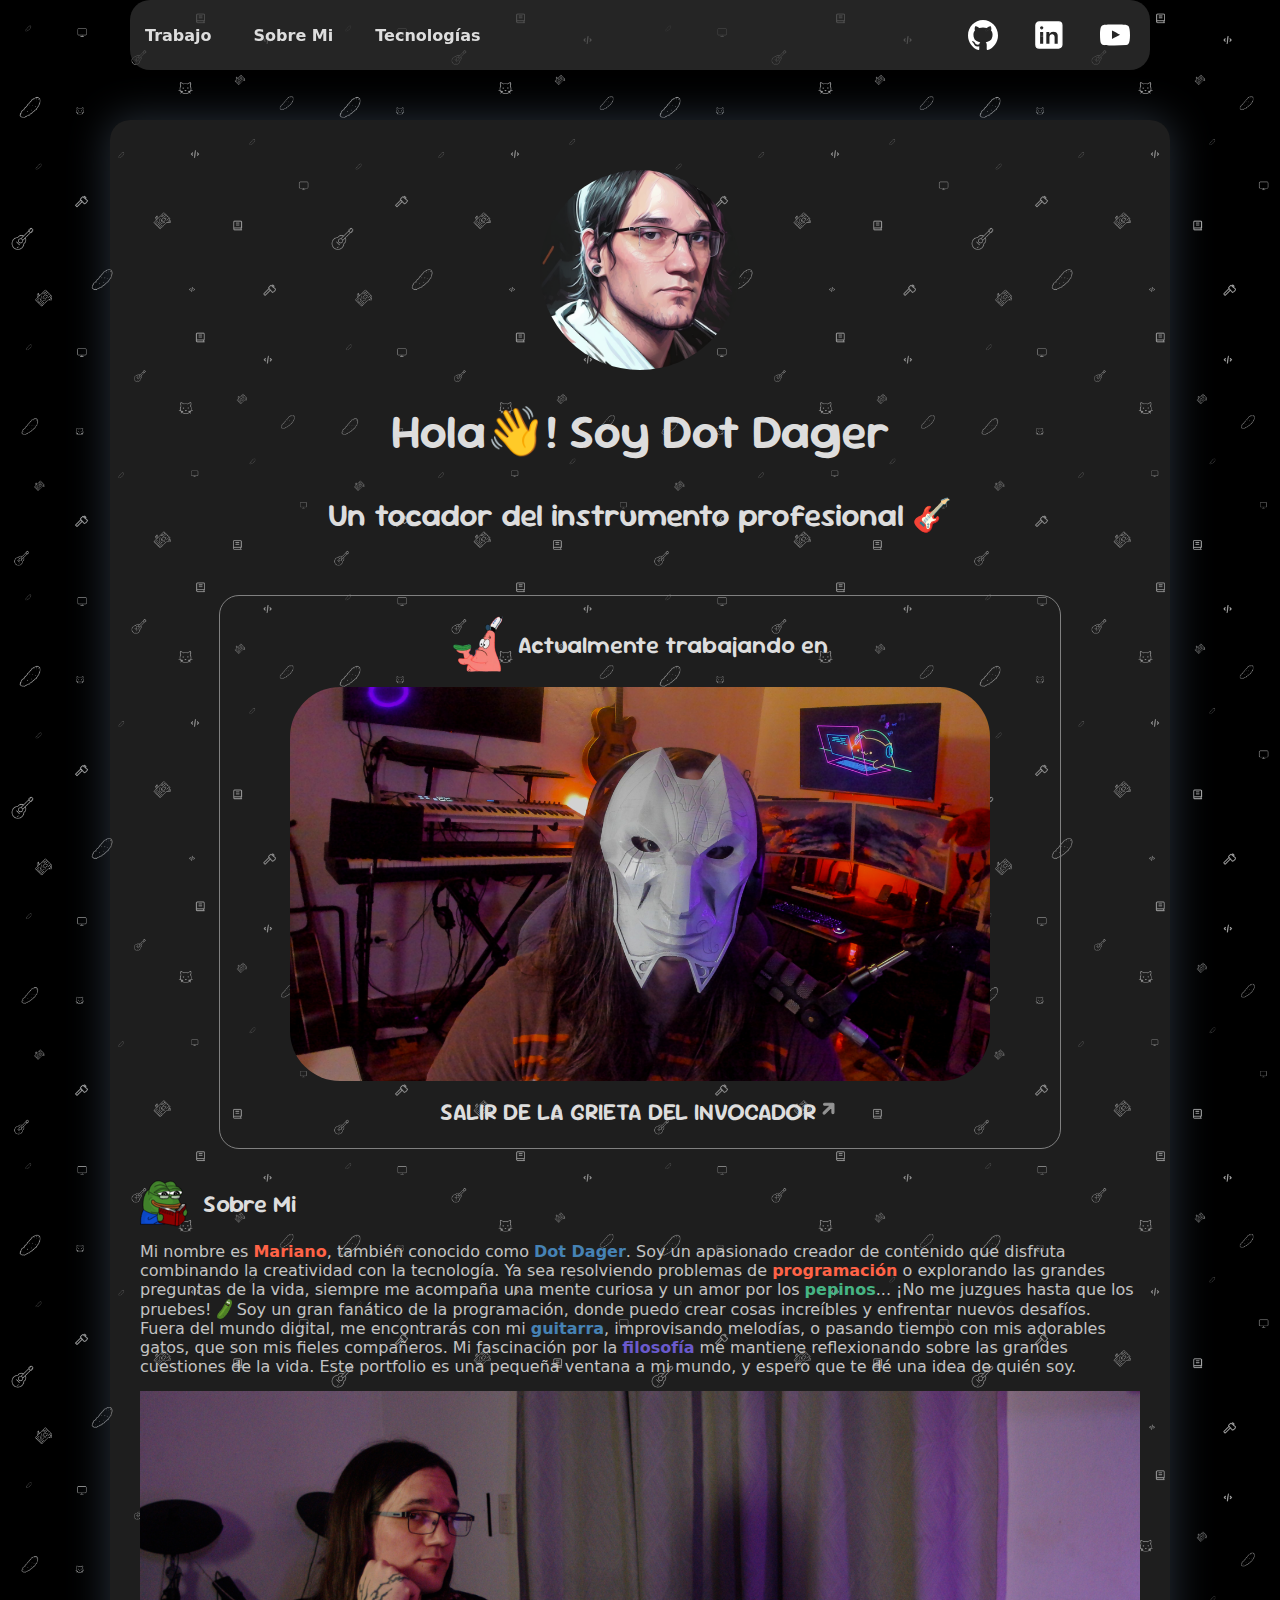
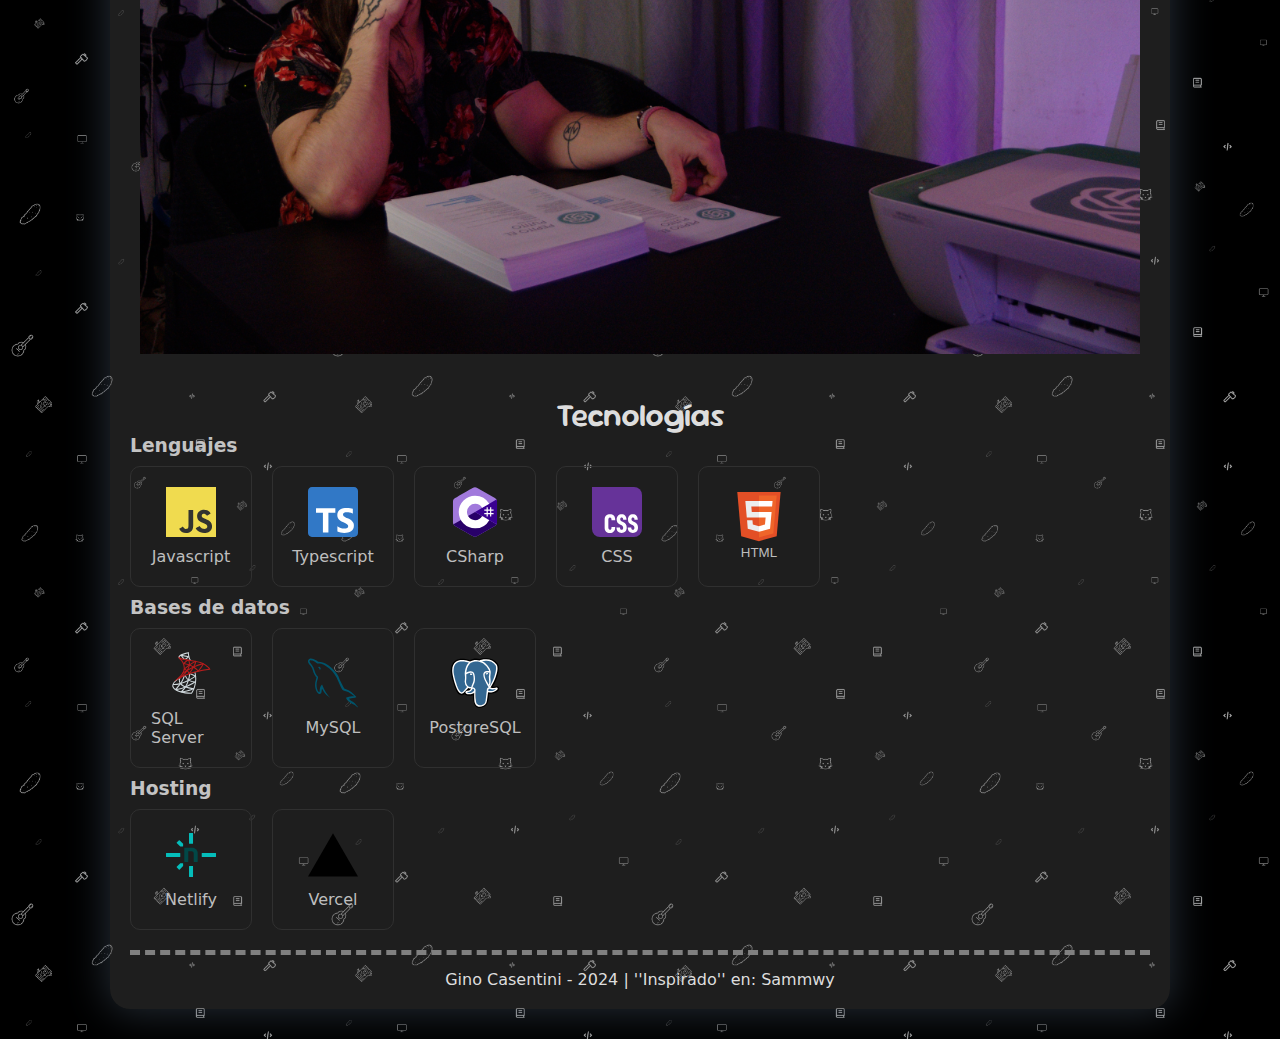
<file: index.html>
<!DOCTYPE html>
<html>
  <!--Hola Dager, espero que te guste mi portfolio, esta es la segunda pagina que hago..
  Ya que hasta ahora solo he hecho backend y cosas de hardware (arduino).
  Iba a hacerla en react pero no me dio ya que no se si me iba a dar el tiempo para
  aprender una tecnologia en tan poco tiempo, asi que lo hice todo nativo.
  Seria increible que algo que fue hecho en nativo ganara no?-->
  <head>
    <meta charset="utf-8" />
    <title><Dot Dager🥒/></title>
    <meta name="viewport" content="width=device-width, initial-scale=1.0" />
    <meta name="robots" content="index, follow" />
    <meta name="theme-color" content="#09f" />
    <link rel="stylesheet" href="utils/globalstyles.css" />
    <link rel="stylesheet" href="style.css" />
    <link rel="preconnect" href="https://fonts.googleapis.com" />
    <link rel="preconnect" href="https://fonts.gstatic.com" crossorigin />
    <link
      href="https://fonts.googleapis.com/css2?family=Sour+Gummy:ital,wght@0,100..900;1,100..900&display=swap"
      rel="stylesheet"
    />
    <script src="script.js"></script>
  </head>
  <body class="page-container">
    <header class="page-header container">
      <nav>
        <div style="display: flex; gap: 2rem;">
          <a href="#working-on" class="font-semibold section-item">Trabajo</a>
          <a href="#about-me" class="font-semibold section-item">Sobre Mi</a>
          <a href="#tecnologies" class="font-semibold section-item"
            >Tecnologías</a
          >
        </div>
        <div style="display: flex; gap: 1rem">
          <a
            class="media-item"
            href="https://github.com/MarianoVilla"
            target="_blank"
          >
            <svg
              width="30px"
              height="30px"
              viewBox="0 0 20 20"
              version="1.1"
              xmlns="http://www.w3.org/2000/svg"
              xmlns:xlink="http://www.w3.org/1999/xlink"
              fill="#ffffff"
              stroke="#ffffff"
            >
              <g id="SVGRepo_bgCarrier" stroke-width="0"></g>
              <g
                id="SVGRepo_tracerCarrier"
                stroke-linecap="round"
                stroke-linejoin="round"
              ></g>
              <g id="SVGRepo_iconCarrier">
                <title>github [#ffffff]</title>
                <desc>Created with Sketch.</desc>
                <defs></defs>
                <g
                  id="Page-1"
                  stroke="none"
                  stroke-width="1"
                  fill="none"
                  fill-rule="evenodd"
                >
                  <g
                    id="Dribbble-Light-Preview"
                    transform="translate(-140.000000, -7559.000000)"
                    fill="#ffffff"
                  >
                    <g id="icons" transform="translate(56.000000, 160.000000)">
                      <path
                        d="M94,7399 C99.523,7399 104,7403.59 104,7409.253 C104,7413.782 101.138,7417.624 97.167,7418.981 C96.66,7419.082 96.48,7418.762 96.48,7418.489 C96.48,7418.151 96.492,7417.047 96.492,7415.675 C96.492,7414.719 96.172,7414.095 95.813,7413.777 C98.04,7413.523 100.38,7412.656 100.38,7408.718 C100.38,7407.598 99.992,7406.684 99.35,7405.966 C99.454,7405.707 99.797,7404.664 99.252,7403.252 C99.252,7403.252 98.414,7402.977 96.505,7404.303 C95.706,7404.076 94.85,7403.962 94,7403.958 C93.15,7403.962 92.295,7404.076 91.497,7404.303 C89.586,7402.977 88.746,7403.252 88.746,7403.252 C88.203,7404.664 88.546,7405.707 88.649,7405.966 C88.01,7406.684 87.619,7407.598 87.619,7408.718 C87.619,7412.646 89.954,7413.526 92.175,7413.785 C91.889,7414.041 91.63,7414.493 91.54,7415.156 C90.97,7415.418 89.522,7415.871 88.63,7414.304 C88.63,7414.304 88.101,7413.319 87.097,7413.247 C87.097,7413.247 86.122,7413.234 87.029,7413.87 C87.029,7413.87 87.684,7414.185 88.139,7415.37 C88.139,7415.37 88.726,7417.2 91.508,7416.58 C91.513,7417.437 91.522,7418.245 91.522,7418.489 C91.522,7418.76 91.338,7419.077 90.839,7418.982 C86.865,7417.627 84,7413.783 84,7409.253 C84,7403.59 88.478,7399 94,7399"
                        id="github-[#ffffff]"
                      ></path>
                    </g>
                  </g>
                </g>
              </g>
            </svg>
          </a>
          <a
            class="media-item"
            href="https://www.linkedin.com/in/mariano-luis-villa/?locale=en_US"
            target="_blank"
          >
            <svg
              fill="#ffffff"
              width="40px"
              height="40px"
              viewBox="-5.5 0 32 32"
              version="1.1"
              xmlns="http://www.w3.org/2000/svg"
              stroke="#ffffff"
            >
              <g id="SVGRepo_bgCarrier" stroke-width="0"></g>
              <g
                id="SVGRepo_tracerCarrier"
                stroke-linecap="round"
                stroke-linejoin="round"
              ></g>
              <g id="SVGRepo_iconCarrier">
                <title>linkedin</title>
                <path
                  d="M0 8.219v15.563c0 1.469 1.156 2.625 2.625 2.625h15.563c0.719 0 1.406-0.344 1.844-0.781 0.469-0.469 0.781-1.063 0.781-1.844v-15.563c0-1.469-1.156-2.625-2.625-2.625h-15.563c-0.781 0-1.375 0.313-1.844 0.781-0.438 0.438-0.781 1.125-0.781 1.844zM2.813 10.281c0-1 0.813-1.875 1.813-1.875 1.031 0 1.875 0.875 1.875 1.875 0 1.031-0.844 1.844-1.875 1.844-1 0-1.813-0.813-1.813-1.844zM7.844 23.125v-9.531c0-0.219 0.219-0.406 0.375-0.406h2.656c0.375 0 0.375 0.438 0.375 0.719 0.75-0.75 1.719-0.938 2.719-0.938 2.438 0 4 1.156 4 3.719v6.438c0 0.219-0.188 0.406-0.375 0.406h-2.75c-0.219 0-0.375-0.219-0.375-0.406v-5.813c0-0.969-0.281-1.5-1.375-1.5-1.375 0-1.719 0.906-1.719 2.125v5.188c0 0.219-0.219 0.406-0.438 0.406h-2.719c-0.156 0-0.375-0.219-0.375-0.406zM2.875 23.125v-9.531c0-0.219 0.219-0.406 0.375-0.406h2.719c0.25 0 0.406 0.156 0.406 0.406v9.531c0 0.219-0.188 0.406-0.406 0.406h-2.719c-0.188 0-0.375-0.219-0.375-0.406z"
                ></path>
              </g>
            </svg>
          </a>
          <a
            href="https://www.youtube.com/@DotDager"
            class="media-item"
            target="_blank"
          >
            <svg
              width="30px"
              height="30px"
              viewBox="0 -3 20 20"
              version="1.1"
              xmlns="http://www.w3.org/2000/svg"
              xmlns:xlink="http://www.w3.org/1999/xlink"
              fill="#000000"
            >
              <g id="SVGRepo_bgCarrier" stroke-width="0"></g>
              <g
                id="SVGRepo_tracerCarrier"
                stroke-linecap="round"
                stroke-linejoin="round"
              ></g>
              <g id="SVGRepo_iconCarrier">
                <title>youtube [#168]</title>
                <desc>Created with Sketch.</desc>
                <defs></defs>
                <g
                  id="Page-1"
                  stroke="none"
                  stroke-width="1"
                  fill="none"
                  fill-rule="evenodd"
                >
                  <g
                    id="Dribbble-Light-Preview"
                    transform="translate(-300.000000, -7442.000000)"
                    fill="#ffffff"
                  >
                    <g id="icons" transform="translate(56.000000, 160.000000)">
                      <path
                        d="M251.988432,7291.58588 L251.988432,7285.97425 C253.980638,7286.91168 255.523602,7287.8172 257.348463,7288.79353 C255.843351,7289.62824 253.980638,7290.56468 251.988432,7291.58588 M263.090998,7283.18289 C262.747343,7282.73013 262.161634,7282.37809 261.538073,7282.26141 C259.705243,7281.91336 248.270974,7281.91237 246.439141,7282.26141 C245.939097,7282.35515 245.493839,7282.58153 245.111335,7282.93357 C243.49964,7284.42947 244.004664,7292.45151 244.393145,7293.75096 C244.556505,7294.31342 244.767679,7294.71931 245.033639,7294.98558 C245.376298,7295.33761 245.845463,7295.57995 246.384355,7295.68865 C247.893451,7296.0008 255.668037,7296.17532 261.506198,7295.73552 C262.044094,7295.64178 262.520231,7295.39147 262.895762,7295.02447 C264.385932,7293.53455 264.28433,7285.06174 263.090998,7283.18289"
                        id="youtube-[#168]"
                      ></path>
                    </g>
                  </g>
                </g>
              </g>
            </svg>
          </a>
        </div>
      </nav>
    </header>
    <div id="lumberjack-container">
      <iframe src="https://tbot.xyz/lumber/" title="Lumberjack"></iframe>
      <button id="close-game">Cerrar</button>
    </div>
    <div class="content-card">
      <div class="container header-container">
        <img
          alt="Dot Dager🥒"
          id="profile-icon"
          src="assets/profile-picture.png"
        />
        <h1 class="title" style="font-size: 3rem">Hola👋! Soy
          <div class="author-name">
            <a href="https://www.youtube.com/@DotDager" target="_blank">
              Dot Dager
            </a>
          </div></h1>
        <h2 class="title">Un tocador del instrumento profesional 🎸</h2>
      </div>
      <main>
        <div id="working-on">
          <span class="title">
            <img alt="keti" src="assets/cucumber.png" width="50px" />
            <h2 class="font-semibold">Actualmente trabajando en</h2>
          </span>
          <img
            src="/assets/jhin.png"
            width="700px"
            style="border-radius: 50px"
            id="working-on-project"
          />
          <h2 class="title">
            <a
              href="https://es.quora.com/C%C3%B3mo-puedo-dejar-de-ser-adicto-al-juego-League-of-Legends-He-instando-desinstalarlo-pero-siempre-vuelvo"
              target="_blank"
              >SALIR DE LA GRIETA DEL INVOCADOR
              <div>
                <svg
                  width="25px"
                  height="25px"
                  fill="#949494"
                  viewBox="-6 -6.5 24 24"
                  xmlns="http://www.w3.org/2000/svg"
                  preserveAspectRatio="xMinYMin"
                  class="jam jam-arrow-up-right"
                  stroke="#949494"
                >
                  <g id="SVGRepo_bgCarrier" stroke-width="0"></g>
                  <g
                    id="SVGRepo_tracerCarrier"
                    stroke-linecap="round"
                    stroke-linejoin="round"
                  ></g>
                  <g id="SVGRepo_iconCarrier">
                    <path
                      d="M7.828 2.414H2.243a1 1 0 1 1 0-2h8a.997.997 0 0 1 1 1v8a1 1 0 0 1-2 0V3.828l-6.779 6.779A1 1 0 0 1 1.05 9.192l6.778-6.778z"
                    ></path>
                  </g>
                </svg>
              </div>
            </a>
          </h2>
        </div>
        <div id="about-me" class="section-box container">
          <span class="about-title title">
            <img alt="about me" src="assets/Pepe_Studying.png" />
            <h2 class="font-semibold">Sobre Mi</h2>
          </span>
          <p style="text-wrap: pretty" class="text-color-2">
            Mi nombre es
            <span class="font-semibold" style="color: #ff6347">Mariano</span>,
            también conocido como
            <span class="font-semibold" style="color: #4682b4">Dot Dager</span>.
            Soy un apasionado creador de contenido que disfruta combinando la
            creatividad con la tecnología. Ya sea resolviendo problemas de
            <span class="font-semibold" style="color: #ff6347"
              >programación</span
            >
            o explorando las grandes preguntas de la vida, siempre me acompaña
            una mente curiosa y un amor por los
            <span class="font-semibold" style="color: #46b484">pepinos</span>...
            ¡No me juzgues hasta que los pruebes!
            <img
              src="assets/cucumber-rick.png"
              width="15px"
              style="vertical-align: bottom"
            />
            Soy un gran fanático de la programación, donde puedo crear cosas
            increíbles y enfrentar nuevos desafíos. Fuera del mundo digital, me
            encontrarás con mi
            <span class="font-semibold" style="color: #4682b4">guitarra</span>,
            improvisando melodías, o pasando tiempo con mis adorables gatos, que
            son mis fieles compañeros. Mi fascinación por la
            <span class="font-semibold" style="color: #6a5acd">filosofía</span>
            me mantiene reflexionando sobre las grandes cuestiones de la vida.
            Este portfolio es una pequeña ventana a mi mundo, y espero que te dé
            una idea de quién soy.
          </p>
          <img src="assets/dager.jpg" loading="lazy" />
        </div>
        <section>
          <h2 id="tecnologies" class="title center">Tecnologías</h2>
          <article style="margin-bottom: 10px">
            <h3 style="margin-bottom: 10px" class="text-color-2">Lenguajes</h3>
            <ul class="tec-ul">
              <li class="tec-item">
                <img
                  src="assets/icons/javascript.svg"
                  alt="Javascript"
                  width="50"
                  height="50"
                  loading="lazy"
                />
                <span>Javascript</span>
              </li>
              <li class="tec-item">
                <img
                  src="assets/icons/typescript.svg"
                  alt="Typescript"
                  width="50"
                  height="50"
                  loading="lazy"
                />
                <span>Typescript</span>
              </li>
              <li class="tec-item">
                <img
                  src="assets/icons/csharp.svg"
                  alt="C#"
                  width="50"
                  height="50"
                  loading="lazy"
                />
                <span>CSharp</span>
              </li>
              <li class="tec-item">
                <img
                  src="assets/icons/css.svg"
                  alt="C#"
                  width="50"
                  height="50"
                  loading="lazy"
                />
                <span>CSS</span>
              </li>
              <li class="tec-item">
                <button id="show-game">
                  <img
                    src="assets/icons/html5.svg"
                    alt="C#"
                    width="50"
                    height="50"
                    loading="lazy"
                  />
                  <span>HTML</span>
                </button>
              </li>
            </ul>
          </article>
          <article style="margin-bottom: 10px">
            <h3 style="margin-bottom: 10px" class="text-color-2">Bases de datos</h3>
            <ul class="tec-ul">
              <li class="tec-item">
                <img
                  src="assets/icons/sql-server.svg"
                  alt="SQL Server"
                  width="50"
                  height="50"
                  loading="lazy"
                />
                <span>SQL Server</span>
              </li>
              <li class="tec-item">
                <img
                  src="assets/icons/mysql.svg"
                  alt="Typescript"
                  width="50"
                  height="50"
                  loading="lazy"
                />
                <span>MySQL</span>
              </li>
              <li class="tec-item">
                <img
                  src="assets/icons/postgresql.svg"
                  alt="C#"
                  width="50"
                  height="50"
                  loading="lazy"
                />
                <span>PostgreSQL</span>
              </li>
            </ul>
          </article>
          <article style="margin-bottom: 10px">
            <h3 style="margin-bottom: 10px" class="text-color-2">Hosting</h3>
            <ul class="tec-ul">
              <li class="tec-item">
                <img
                  src="assets/icons/netlify.svg"
                  alt="SQL Server"
                  width="50"
                  height="50"
                  loading="lazy"
                />
                <span>Netlify</span>
              </li>
              <li class="tec-item">
                <img
                  src="assets/icons/vercel.svg"
                  alt="Typescript"
                  width="50"
                  height="50"
                  loading="lazy"
                />
                <span>Vercel</span>
              </li>
            </ul>
          </article>
        </section>
      </main>
      <hr></hr>
      <footer style="display: flex; justify-content: center;">Gino Casentini - 2024 | ''Inspirado'' en: Sammwy</footer>
    </div>
  </body>
</html>
</file>
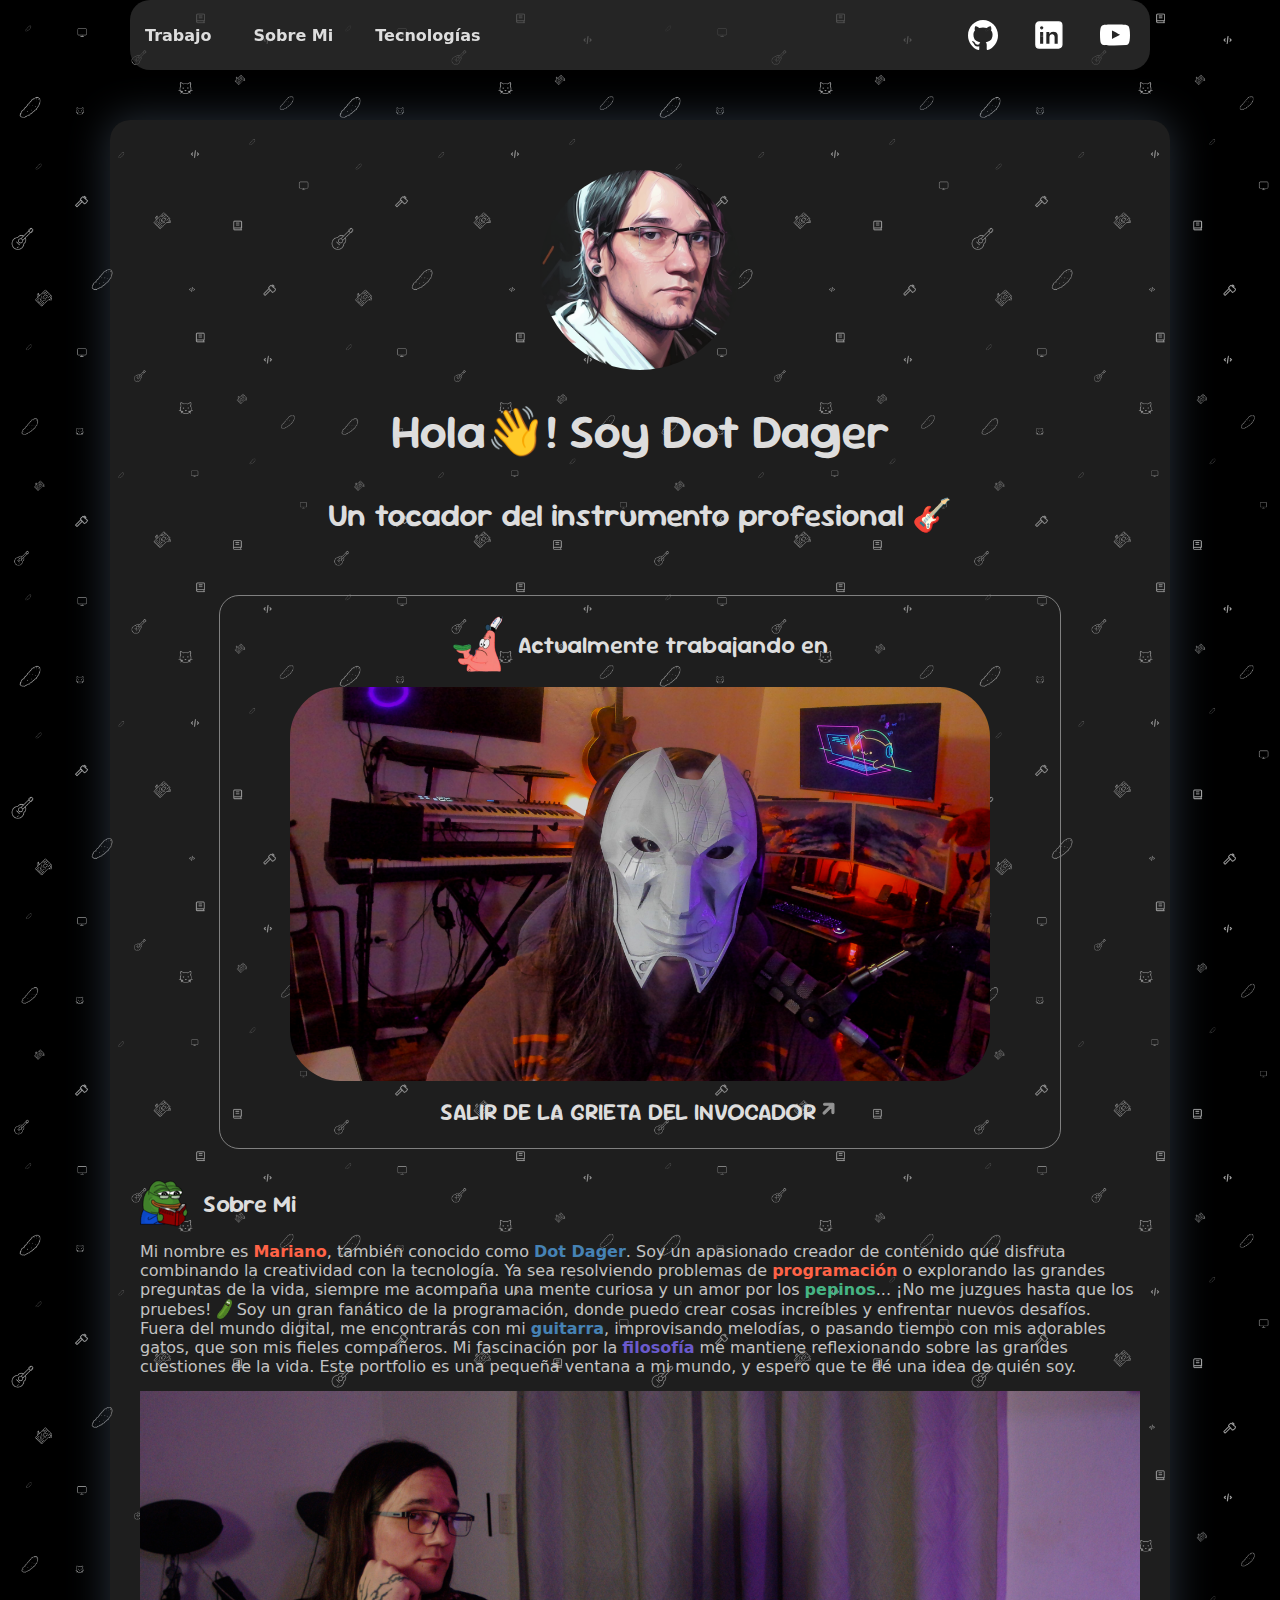
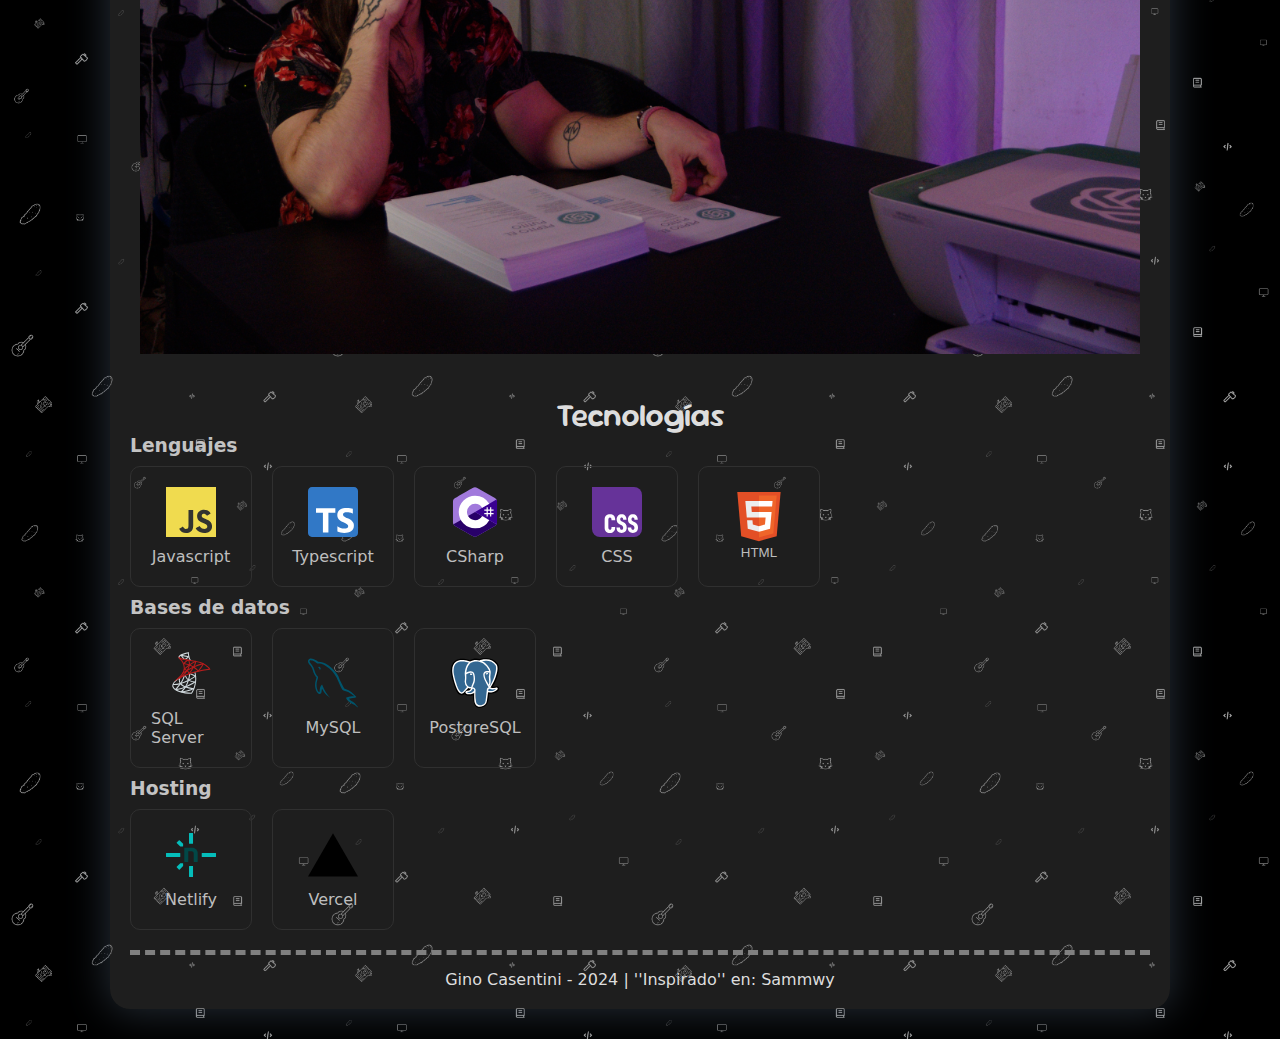
<file: routes/index.html>
<!DOCTYPE html>
<html>
  <!--Hola Dager, espero que te guste mi portfolio, esta es la segunda pagina que hago..
  Ya que hasta ahora solo he hecho backend y cosas de hardware (arduino).
  Iba a hacerla en react pero no me dio ya que no se si me iba a dar el tiempo para
  aprender una tecnologia en tan poco tiempo, asi que lo hice todo nativo.
  Seria increible que algo que fue hecho en nativo ganara no?-->
  <head>
    <meta charset="utf-8" />
    <title><Dot Dager🥒/></title>
    <meta name="viewport" content="width=device-width, initial-scale=1.0" />
    <meta name="robots" content="index, follow" />
    <meta name="theme-color" content="#09f" />
    <link rel="stylesheet" href="/utils/globalstyles.css" />
    <link rel="stylesheet" href="style.css" />
    <link rel="preconnect" href="https://fonts.googleapis.com" />
    <link rel="preconnect" href="https://fonts.gstatic.com" crossorigin />
    <link
      href="https://fonts.googleapis.com/css2?family=Sour+Gummy:ital,wght@0,100..900;1,100..900&display=swap"
      rel="stylesheet"
    />
    <script src="/routes/script.js"></script>
  </head>
  <body class="page-container">
    <header class="page-header container">
      <nav>
        <div style="display: flex; gap: 2rem;">
          <a href="#working-on" class="font-semibold section-item">Trabajo</a>
          <a href="#about-me" class="font-semibold section-item">Sobre Mi</a>
          <a href="#tecnologies" class="font-semibold section-item"
            >Tecnologías</a
          >
        </div>
        <div style="display: flex; gap: 1rem">
          <a
            class="media-item"
            href="https://github.com/MarianoVilla"
            target="_blank"
          >
            <svg
              width="30px"
              height="30px"
              viewBox="0 0 20 20"
              version="1.1"
              xmlns="http://www.w3.org/2000/svg"
              xmlns:xlink="http://www.w3.org/1999/xlink"
              fill="#ffffff"
              stroke="#ffffff"
            >
              <g id="SVGRepo_bgCarrier" stroke-width="0"></g>
              <g
                id="SVGRepo_tracerCarrier"
                stroke-linecap="round"
                stroke-linejoin="round"
              ></g>
              <g id="SVGRepo_iconCarrier">
                <title>github [#ffffff]</title>
                <desc>Created with Sketch.</desc>
                <defs></defs>
                <g
                  id="Page-1"
                  stroke="none"
                  stroke-width="1"
                  fill="none"
                  fill-rule="evenodd"
                >
                  <g
                    id="Dribbble-Light-Preview"
                    transform="translate(-140.000000, -7559.000000)"
                    fill="#ffffff"
                  >
                    <g id="icons" transform="translate(56.000000, 160.000000)">
                      <path
                        d="M94,7399 C99.523,7399 104,7403.59 104,7409.253 C104,7413.782 101.138,7417.624 97.167,7418.981 C96.66,7419.082 96.48,7418.762 96.48,7418.489 C96.48,7418.151 96.492,7417.047 96.492,7415.675 C96.492,7414.719 96.172,7414.095 95.813,7413.777 C98.04,7413.523 100.38,7412.656 100.38,7408.718 C100.38,7407.598 99.992,7406.684 99.35,7405.966 C99.454,7405.707 99.797,7404.664 99.252,7403.252 C99.252,7403.252 98.414,7402.977 96.505,7404.303 C95.706,7404.076 94.85,7403.962 94,7403.958 C93.15,7403.962 92.295,7404.076 91.497,7404.303 C89.586,7402.977 88.746,7403.252 88.746,7403.252 C88.203,7404.664 88.546,7405.707 88.649,7405.966 C88.01,7406.684 87.619,7407.598 87.619,7408.718 C87.619,7412.646 89.954,7413.526 92.175,7413.785 C91.889,7414.041 91.63,7414.493 91.54,7415.156 C90.97,7415.418 89.522,7415.871 88.63,7414.304 C88.63,7414.304 88.101,7413.319 87.097,7413.247 C87.097,7413.247 86.122,7413.234 87.029,7413.87 C87.029,7413.87 87.684,7414.185 88.139,7415.37 C88.139,7415.37 88.726,7417.2 91.508,7416.58 C91.513,7417.437 91.522,7418.245 91.522,7418.489 C91.522,7418.76 91.338,7419.077 90.839,7418.982 C86.865,7417.627 84,7413.783 84,7409.253 C84,7403.59 88.478,7399 94,7399"
                        id="github-[#ffffff]"
                      ></path>
                    </g>
                  </g>
                </g>
              </g>
            </svg>
          </a>
          <a
            class="media-item"
            href="https://www.linkedin.com/in/mariano-luis-villa/?locale=en_US"
            target="_blank"
          >
            <svg
              fill="#ffffff"
              width="40px"
              height="40px"
              viewBox="-5.5 0 32 32"
              version="1.1"
              xmlns="http://www.w3.org/2000/svg"
              stroke="#ffffff"
            >
              <g id="SVGRepo_bgCarrier" stroke-width="0"></g>
              <g
                id="SVGRepo_tracerCarrier"
                stroke-linecap="round"
                stroke-linejoin="round"
              ></g>
              <g id="SVGRepo_iconCarrier">
                <title>linkedin</title>
                <path
                  d="M0 8.219v15.563c0 1.469 1.156 2.625 2.625 2.625h15.563c0.719 0 1.406-0.344 1.844-0.781 0.469-0.469 0.781-1.063 0.781-1.844v-15.563c0-1.469-1.156-2.625-2.625-2.625h-15.563c-0.781 0-1.375 0.313-1.844 0.781-0.438 0.438-0.781 1.125-0.781 1.844zM2.813 10.281c0-1 0.813-1.875 1.813-1.875 1.031 0 1.875 0.875 1.875 1.875 0 1.031-0.844 1.844-1.875 1.844-1 0-1.813-0.813-1.813-1.844zM7.844 23.125v-9.531c0-0.219 0.219-0.406 0.375-0.406h2.656c0.375 0 0.375 0.438 0.375 0.719 0.75-0.75 1.719-0.938 2.719-0.938 2.438 0 4 1.156 4 3.719v6.438c0 0.219-0.188 0.406-0.375 0.406h-2.75c-0.219 0-0.375-0.219-0.375-0.406v-5.813c0-0.969-0.281-1.5-1.375-1.5-1.375 0-1.719 0.906-1.719 2.125v5.188c0 0.219-0.219 0.406-0.438 0.406h-2.719c-0.156 0-0.375-0.219-0.375-0.406zM2.875 23.125v-9.531c0-0.219 0.219-0.406 0.375-0.406h2.719c0.25 0 0.406 0.156 0.406 0.406v9.531c0 0.219-0.188 0.406-0.406 0.406h-2.719c-0.188 0-0.375-0.219-0.375-0.406z"
                ></path>
              </g>
            </svg>
          </a>
          <a
            href="https://www.youtube.com/@DotDager"
            class="media-item"
            target="_blank"
          >
            <svg
              width="30px"
              height="30px"
              viewBox="0 -3 20 20"
              version="1.1"
              xmlns="http://www.w3.org/2000/svg"
              xmlns:xlink="http://www.w3.org/1999/xlink"
              fill="#000000"
            >
              <g id="SVGRepo_bgCarrier" stroke-width="0"></g>
              <g
                id="SVGRepo_tracerCarrier"
                stroke-linecap="round"
                stroke-linejoin="round"
              ></g>
              <g id="SVGRepo_iconCarrier">
                <title>youtube [#168]</title>
                <desc>Created with Sketch.</desc>
                <defs></defs>
                <g
                  id="Page-1"
                  stroke="none"
                  stroke-width="1"
                  fill="none"
                  fill-rule="evenodd"
                >
                  <g
                    id="Dribbble-Light-Preview"
                    transform="translate(-300.000000, -7442.000000)"
                    fill="#ffffff"
                  >
                    <g id="icons" transform="translate(56.000000, 160.000000)">
                      <path
                        d="M251.988432,7291.58588 L251.988432,7285.97425 C253.980638,7286.91168 255.523602,7287.8172 257.348463,7288.79353 C255.843351,7289.62824 253.980638,7290.56468 251.988432,7291.58588 M263.090998,7283.18289 C262.747343,7282.73013 262.161634,7282.37809 261.538073,7282.26141 C259.705243,7281.91336 248.270974,7281.91237 246.439141,7282.26141 C245.939097,7282.35515 245.493839,7282.58153 245.111335,7282.93357 C243.49964,7284.42947 244.004664,7292.45151 244.393145,7293.75096 C244.556505,7294.31342 244.767679,7294.71931 245.033639,7294.98558 C245.376298,7295.33761 245.845463,7295.57995 246.384355,7295.68865 C247.893451,7296.0008 255.668037,7296.17532 261.506198,7295.73552 C262.044094,7295.64178 262.520231,7295.39147 262.895762,7295.02447 C264.385932,7293.53455 264.28433,7285.06174 263.090998,7283.18289"
                        id="youtube-[#168]"
                      ></path>
                    </g>
                  </g>
                </g>
              </g>
            </svg>
          </a>
        </div>
      </nav>
    </header>
    <div id="lumberjack-container">
      <iframe src="https://tbot.xyz/lumber/" title="Lumberjack"></iframe>
      <button id="close-game">Cerrar</button>
    </div>
    <div class="content-card">
      <div class="container header-container">
        <img
          alt="Dot Dager🥒"
          id="profile-icon"
          src="assets/profile-picture.png"
        />
        <h1 class="title" style="font-size: 3rem">Hola👋! Soy
          <div class="author-name">
            <a href="https://www.youtube.com/@DotDager" target="_blank">
              Dot Dager
            </a>
          </div></h1>
        <h2 class="title">Un tocador del instrumento profesional 🎸</h2>
      </div>
      <main>
        <div id="working-on">
          <span class="title">
            <img alt="keti" src="assets/cucumber.png" width="50px" />
            <h2 class="font-semibold">Actualmente trabajando en</h2>
          </span>
          <img
            src="/routes/assets/jhin.png"
            width="700px"
            style="border-radius: 50px"
            id="working-on-project"
          />
          <h2 class="title">
            <a
              href="https://es.quora.com/C%C3%B3mo-puedo-dejar-de-ser-adicto-al-juego-League-of-Legends-He-instando-desinstalarlo-pero-siempre-vuelvo"
              target="_blank"
              >SALIR DE LA GRIETA DEL INVOCADOR
              <div>
                <svg
                  width="25px"
                  height="25px"
                  fill="#949494"
                  viewBox="-6 -6.5 24 24"
                  xmlns="http://www.w3.org/2000/svg"
                  preserveAspectRatio="xMinYMin"
                  class="jam jam-arrow-up-right"
                  stroke="#949494"
                >
                  <g id="SVGRepo_bgCarrier" stroke-width="0"></g>
                  <g
                    id="SVGRepo_tracerCarrier"
                    stroke-linecap="round"
                    stroke-linejoin="round"
                  ></g>
                  <g id="SVGRepo_iconCarrier">
                    <path
                      d="M7.828 2.414H2.243a1 1 0 1 1 0-2h8a.997.997 0 0 1 1 1v8a1 1 0 0 1-2 0V3.828l-6.779 6.779A1 1 0 0 1 1.05 9.192l6.778-6.778z"
                    ></path>
                  </g>
                </svg>
              </div>
            </a>
          </h2>
        </div>
        <div id="about-me" class="section-box container">
          <span class="about-title title">
            <img alt="about me" src="assets/Pepe_Studying.png" />
            <h2 class="font-semibold">Sobre Mi</h2>
          </span>
          <p style="text-wrap: pretty" class="text-color-2">
            Mi nombre es
            <span class="font-semibold" style="color: #ff6347">Mariano</span>,
            también conocido como
            <span class="font-semibold" style="color: #4682b4">Dot Dager</span>.
            Soy un apasionado creador de contenido que disfruta combinando la
            creatividad con la tecnología. Ya sea resolviendo problemas de
            <span class="font-semibold" style="color: #ff6347"
              >programación</span
            >
            o explorando las grandes preguntas de la vida, siempre me acompaña
            una mente curiosa y un amor por los
            <span class="font-semibold" style="color: #46b484">pepinos</span>...
            ¡No me juzgues hasta que los pruebes!
            <img
              src="assets/cucumber-rick.png"
              width="15px"
              style="vertical-align: bottom"
            />
            Soy un gran fanático de la programación, donde puedo crear cosas
            increíbles y enfrentar nuevos desafíos. Fuera del mundo digital, me
            encontrarás con mi
            <span class="font-semibold" style="color: #4682b4">guitarra</span>,
            improvisando melodías, o pasando tiempo con mis adorables gatos, que
            son mis fieles compañeros. Mi fascinación por la
            <span class="font-semibold" style="color: #6a5acd">filosofía</span>
            me mantiene reflexionando sobre las grandes cuestiones de la vida.
            Este portfolio es una pequeña ventana a mi mundo, y espero que te dé
            una idea de quién soy.
          </p>
          <img src="assets/dager.jpg" loading="lazy" />
        </div>
        <section>
          <h2 id="tecnologies" class="title center">Tecnologías</h2>
          <article style="margin-bottom: 10px">
            <h3 style="margin-bottom: 10px" class="text-color-2">Lenguajes</h3>
            <ul class="tec-ul">
              <li class="tec-item">
                <img
                  src="assets/icons/javascript.svg"
                  alt="Javascript"
                  width="50"
                  height="50"
                  loading="lazy"
                />
                <span>Javascript</span>
              </li>
              <li class="tec-item">
                <img
                  src="assets/icons/typescript.svg"
                  alt="Typescript"
                  width="50"
                  height="50"
                  loading="lazy"
                />
                <span>Typescript</span>
              </li>
              <li class="tec-item">
                <img
                  src="assets/icons/csharp.svg"
                  alt="C#"
                  width="50"
                  height="50"
                  loading="lazy"
                />
                <span>CSharp</span>
              </li>
              <li class="tec-item">
                <img
                  src="assets/icons/css.svg"
                  alt="C#"
                  width="50"
                  height="50"
                  loading="lazy"
                />
                <span>CSS</span>
              </li>
              <li class="tec-item">
                <button id="show-game">
                  <img
                    src="assets/icons/html5.svg"
                    alt="C#"
                    width="50"
                    height="50"
                    loading="lazy"
                  />
                  <span>HTML</span>
                </button>
              </li>
            </ul>
          </article>
          <article style="margin-bottom: 10px">
            <h3 style="margin-bottom: 10px" class="text-color-2">Bases de datos</h3>
            <ul class="tec-ul">
              <li class="tec-item">
                <img
                  src="assets/icons/sql-server.svg"
                  alt="SQL Server"
                  width="50"
                  height="50"
                  loading="lazy"
                />
                <span>SQL Server</span>
              </li>
              <li class="tec-item">
                <img
                  src="assets/icons/mysql.svg"
                  alt="Typescript"
                  width="50"
                  height="50"
                  loading="lazy"
                />
                <span>MySQL</span>
              </li>
              <li class="tec-item">
                <img
                  src="assets/icons/postgresql.svg"
                  alt="C#"
                  width="50"
                  height="50"
                  loading="lazy"
                />
                <span>PostgreSQL</span>
              </li>
            </ul>
          </article>
          <article style="margin-bottom: 10px">
            <h3 style="margin-bottom: 10px" class="text-color-2">Hosting</h3>
            <ul class="tec-ul">
              <li class="tec-item">
                <img
                  src="assets/icons/netlify.svg"
                  alt="SQL Server"
                  width="50"
                  height="50"
                  loading="lazy"
                />
                <span>Netlify</span>
              </li>
              <li class="tec-item">
                <img
                  src="assets/icons/vercel.svg"
                  alt="Typescript"
                  width="50"
                  height="50"
                  loading="lazy"
                />
                <span>Vercel</span>
              </li>
            </ul>
          </article>
        </section>
      </main>
      <hr></hr>
      <footer style="display: flex; justify-content: center;">Gino Casentini - 2024 | ''Inspirado'' en: Sammwy</footer>
    </div>
  </body>
</html>
</file>
<file: utils/globalstyles.css>
:root {
  font-family: system-ui, -apple-system, BlinkMacSystemFont, "Segoe UI", Roboto,
    Oxygen, Ubuntu, Cantarell, "Open Sans", "Helvetica Neue", sans-serif;
}

* {
  margin: 0;
  padding: 0;
  text-decoration: none;
  color: #ddd;
  list-style: none;
}

.page-container {
  background-color: black;
  background-image: url(/assets/bg-dark.png);
  background-repeat: repeat;
  background-size: 25%;
  animation: moverFondo 100s infinite linear;
  min-height: 100vh;
  display: flex;
  flex-direction: column;
  gap: 20px;
  box-sizing: border-box;
}

@keyframes moverFondo {
  0% {
    background-position: 0% 0%;
  }
  100% {
    background-position: 100% 100vh;
  }
}

.container {
  display: flex;
  margin: auto;
  max-width: 1000px;
  width: 1000px;
}

.content-card {
  margin: 30px auto;
  flex: 1;
  background-color: rgba(100, 100, 100, 0.3);
  box-shadow: 0px 0px 40px 3px rgba(72, 87, 106, 0.5);
  padding: 20px;
  border-radius: 20px;
  animation: fadeInUp 0.7s ease-out;
}

@keyframes fadeInUp {
  0% {
    opacity: 0;
  }
  100% {
    opacity: 1;
  }
}

.font-semibold {
  font-weight: 600;
}

.title {
  font-family: "Sour Gummy", sans-serif;
  font-weight: 600;
}

.header-container {
  display: flex;
  flex-direction: column;
  gap: 30px;
  align-items: center;
  margin: 30px auto 50px auto;
  padding-bottom: 10px;
}

.center {
  display: flex;
  flex-direction: column;
  align-items: center;
  margin: auto;
}

.text-color-2 {
  color: rgb(195, 195, 195);
}

@media (max-width: 1100px) {
  .container {
    width: 600px;
  }
}

@media (max-width: 800px) {
  .content-card {
    width: 300px;
  }
  .container {
    width: 300px;
  }
  #working-on-project {
    width: 200px;
  }
}
</file>
<file: style.css>
#profile-icon {
  width: 200px;
  border-radius: 7rem;
}

.page-header {
  position: sticky;
  top: 0;
  padding: 10px;
  background-color: #333b;
  border-radius: 20px;
}

.page-header nav {
  display: flex;
  flex-wrap: wrap;
  width: 100%;
  justify-content: space-between;
  align-items: center;
}

#lumberjack-container iframe {
  position: fixed;
  top: 50%;
  left: 50%;
  transform: translate(-50%, -50%);
  width: 600px;
  height: 400px;
  border: 1px solid black;
  box-shadow: 0 4px 8px rgba(0, 0, 0, 0.2);
}

#lumberjack-container button {
  position: fixed;
  top: 80%;
  left: 50%;
  transform: translate(-50%, -80%);
  width: 80px;
  height: 50px;
  border: 0;
  color: #ddd;
  background-color: #ff4d4d;
  border-radius: 10px;
  cursor: pointer;
}

#lumberjack-container {
  display: none;
}

#lumberjack-container.show {
  display: block;
  position: fixed;
  top: 0;
  left: 0;
  width: 100%;
  height: 100%;
  background-color: rgba(0, 0, 0, 0.5);
  z-index: 1000;
}

.section-item {
  padding: 5px;
  border-radius: 10px;
}

.section-item:hover {
  background-color: rgba(214, 188, 250, 0.12);
}

.media-item {
  display: flex;
  align-items: center;
  justify-content: center;
  padding: 5px;
  border-radius: 10px;
  width: 40px;
}

.media-item:hover {
  background-color: rgba(214, 188, 250, 0.12);
}

.header-container h2 {
  font-size: 2rem;
}

.author-name {
  display: inline-block;
}

.author-name:after {
  content: "";
  display: block;
  margin: auto;
  height: 2px;
  width: 0px;
  transition: all 0.8s;
}
.author-name:hover:after {
  width: 100%;
  background: #ddd;
}

#working-on {
  display: flex;
  flex-direction: column;
  align-items: center;
  justify-content: center;
  gap: 15px;
  max-width: 800px;
  border: 1px solid #808080;
  padding: 20px;
  border-radius: 20px;
  margin: auto;
}

#working-on span {
  display: flex;
  align-items: center;
  justify-content: center;
  gap: 15px;
}

#working-on h2 a {
  display: flex;
}

#working-on h2 a:hover {
  opacity: 0.8;
}

#about-me {
  flex-direction: column;
  gap: 15px;
  padding: 10px;
  border-radius: 15px;
  margin-top: 20px;
}

.about-title {
  display: flex;
  align-items: center;
  gap: 15px;
}

#tecnologies {
  margin-top: 30px;
  font-size: 2rem;
}
.tec-ul {
  display: flex;
  flex-wrap: wrap;
  gap: 20px;
}

.tec-item {
  display: flex;
  justify-content: center;
  align-items: center;
  flex-direction: column;
  width: 80px;
  padding: 20px;
  gap: 10px;
  border: 1px solid #303030;
  border-radius: 10px;
}

#show-game {
  border: 0;
  background-color: #00000000;
  cursor: pointer;
}

.tec-item span {
  color: rgb(190, 190, 190);
}

.tec-item:hover {
  background-color: #5850ec33;
}

hr {
  height: 15px;
  margin-top: 20px;
  border: none;
  border-top: dashed 5px #808080;
}

@media (max-width: 1100px) {
  .header-container h2 {
    font-size: 1.5rem;
  }
}
@media (max-width: 800px) {
  .page-header nav {
    justify-content: space-around;
  }
}
</file>
<file: routes/style.css>
#profile-icon {
  width: 200px;
  border-radius: 7rem;
}

.page-header {
  position: sticky;
  top: 0;
  padding: 10px;
  background-color: #333b;
  border-radius: 20px;
}

.page-header nav {
  display: flex;
  flex-wrap: wrap;
  width: 100%;
  justify-content: space-between;
  align-items: center;
}

#lumberjack-container iframe {
  position: fixed;
  top: 50%;
  left: 50%;
  transform: translate(-50%, -50%);
  width: 600px;
  height: 400px;
  border: 1px solid black;
  box-shadow: 0 4px 8px rgba(0, 0, 0, 0.2);
}

#lumberjack-container button {
  position: fixed;
  top: 80%;
  left: 50%;
  transform: translate(-50%, -80%);
  width: 80px;
  height: 50px;
  border: 0;
  color: #ddd;
  background-color: #ff4d4d;
  border-radius: 10px;
  cursor: pointer;
}

#lumberjack-container {
  display: none;
}

#lumberjack-container.show {
  display: block;
  position: fixed;
  top: 0;
  left: 0;
  width: 100%;
  height: 100%;
  background-color: rgba(0, 0, 0, 0.5);
  z-index: 1000;
}

.section-item {
  padding: 5px;
  border-radius: 10px;
}

.section-item:hover {
  background-color: rgba(214, 188, 250, 0.12);
}

.media-item {
  display: flex;
  align-items: center;
  justify-content: center;
  padding: 5px;
  border-radius: 10px;
  width: 40px;
}

.media-item:hover {
  background-color: rgba(214, 188, 250, 0.12);
}

.header-container h2 {
  font-size: 2rem;
}

.author-name {
  display: inline-block;
}

.author-name:after {
  content: "";
  display: block;
  margin: auto;
  height: 2px;
  width: 0px;
  transition: all 0.8s;
}
.author-name:hover:after {
  width: 100%;
  background: #ddd;
}

#working-on {
  display: flex;
  flex-direction: column;
  align-items: center;
  justify-content: center;
  gap: 15px;
  max-width: 800px;
  border: 1px solid #808080;
  padding: 20px;
  border-radius: 20px;
  margin: auto;
}

#working-on span {
  display: flex;
  align-items: center;
  justify-content: center;
  gap: 15px;
}

#working-on h2 a {
  display: flex;
}

#working-on h2 a:hover {
  opacity: 0.8;
}

#about-me {
  flex-direction: column;
  gap: 15px;
  padding: 10px;
  border-radius: 15px;
  margin-top: 20px;
}

.about-title {
  display: flex;
  align-items: center;
  gap: 15px;
}

#tecnologies {
  margin-top: 30px;
  font-size: 2rem;
}
.tec-ul {
  display: flex;
  flex-wrap: wrap;
  gap: 20px;
}

.tec-item {
  display: flex;
  justify-content: center;
  align-items: center;
  flex-direction: column;
  width: 80px;
  padding: 20px;
  gap: 10px;
  border: 1px solid #303030;
  border-radius: 10px;
}

#show-game {
  border: 0;
  background-color: #00000000;
  cursor: pointer;
}

.tec-item span {
  color: rgb(190, 190, 190);
}

.tec-item:hover {
  background-color: #5850ec33;
}

hr {
  height: 15px;
  margin-top: 20px;
  border: none;
  border-top: dashed 5px #808080;
}

@media (max-width: 1100px) {
  .header-container h2 {
    font-size: 1.5rem;
  }
}
@media (max-width: 800px) {
  .page-header nav {
    justify-content: space-around;
  }
}
</file>
